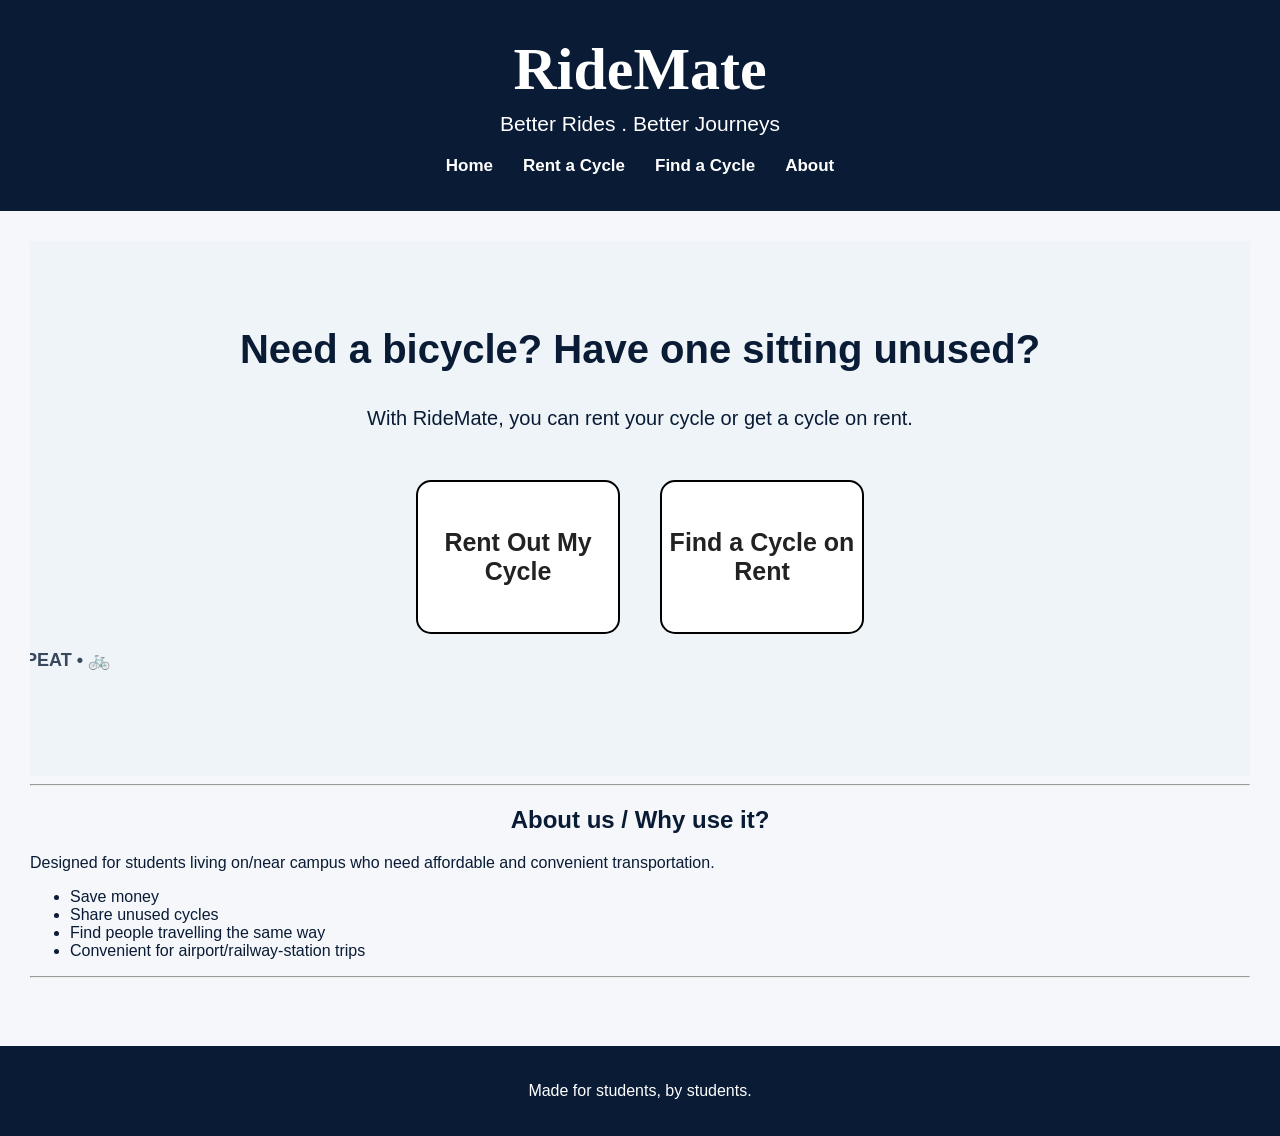
<file: index.html>
<!DOCTYPE html>
<html lang="en">
<head>
    <meta charset="UTF-8">
    <meta name="viewport" content="width=device-width, initial-scale=1.0">
    <title>RideMate</title>
    <link rel="stylesheet" href="style.css">
</head>
<body>
    <header id="homehead">
        <h1>RideMate</h1>
        <p>Better Rides . Better Journeys</p>
        <nav>
        <a href="#home">Home</a>
        <a href="Rent.html">Rent a Cycle</a>
        <a href="Find.html">Find a Cycle</a>
        <a href="#about">About</a>
    </nav>
    </header>
    <main>
    <section id="home">
        <h2>Need a bicycle? Have one sitting unused?</h2>
        <p>With RideMate, you can rent your cycle or get a cycle on rent.</p>
        <div class="options">
        <a href="Rent.html">Rent Out My Cycle</a>
        <a href="Find.html">Find a Cycle on Rent</a>
        </div>
        <marquee direction="right">
        🚲 RENT • RIDE • RETURN • REPEAT • 🚲
        </marquee>
    </section>
    <hr>
    <section id="about">
        <h2>About us / Why use it?</h2>

        <p>Designed for students living on/near campus who need affordable and convenient transportation.</p>
        <ul>
            <li>Save money </li>
            <li>Share unused cycles </li>
            <li>Find people travelling the same way</li>
            <li>Convenient for airport/railway-station trips</li>
        </ul>
    </section>
    <hr>
    </main>
    <footer>
        <p>Made for students, by students.</p>
        
    </footer>
</body>
</html>
</file>
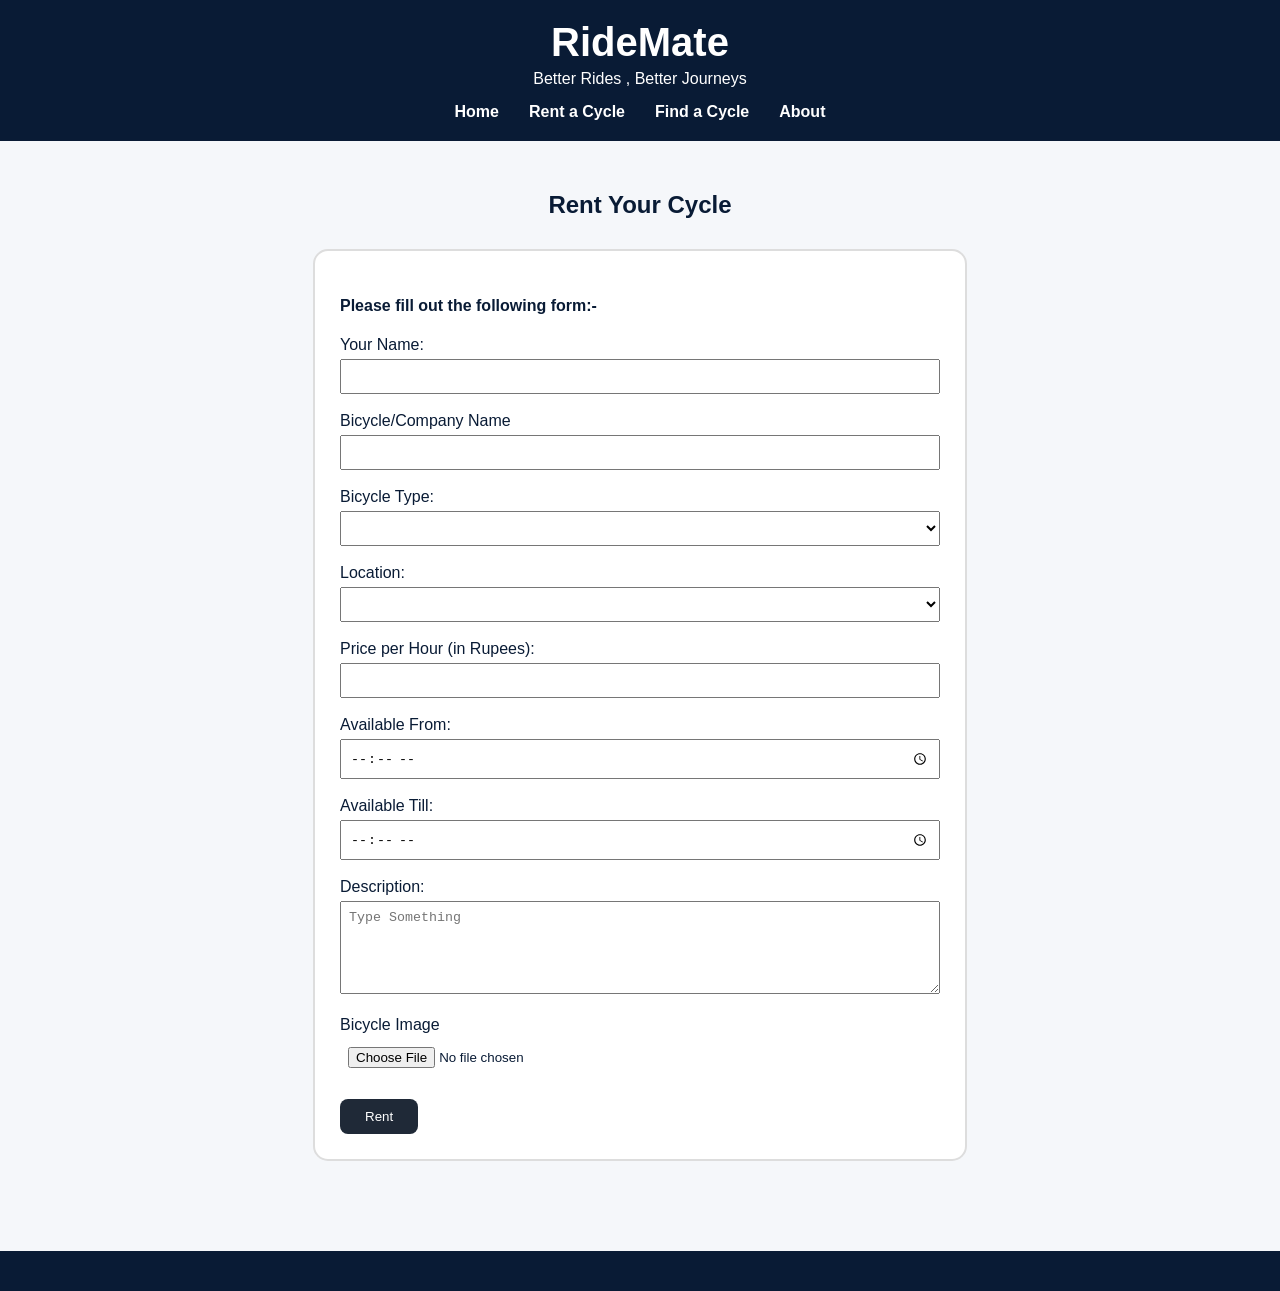
<file: Rent.html>
<!DOCTYPE html>
<html lang="en">
<head>
    <meta charset="UTF-8">
    <meta name="viewport" content="width=device-width, initial-scale=1.0">
    <title>Rent a Cycle - RideMate</title>
    <link rel="stylesheet" href="style.css">
</head>
<body>
    <header id="head">
        <h1>RideMate</h1>
        <p>Better Rides , Better Journeys</p>
        <nav>
        <a href="index.html">Home</a>
        <a href="Rent.html">Rent a Cycle</a>
        <a href="Find.html">Find a Cycle</a>
        <a href="index.html#about">About</a>
        </nav>
    </header>
    
    <main>
        <h2>Rent Your Cycle</h2>
        
        <section id="rent">
            
        <form>
            <h4>Please fill out the following form:-</h4>
            <label for="name">Your Name:</label>
            <br>
            <input type="text" id="name" required>
            <br><br>
            <label for="bicycle">Bicycle/Company Name</label>
            <br>
            <input type="text" id="bicycle">
            <br><br>
            <label for="type">Bicycle Type:</label>
            <br>
            <select id="type" required>
                <option></option>
                <option>Regular Bicycle</option>
                <option>Geared Bicycle</option>
                <option>Electric Bicycle</option>
            </select>
            <br><br>
            <label for="location">Location:</label>
            <br>
            <select id="location" required>
                <option></option>
                <option>Uniworld 1</option>
                <option>Uniworld 2</option>
                <option>Scaler School of Technology</option>
            </select>
            <br><br>
            <label for="price">Price per Hour (in Rupees):</label>
            <br>
            <input type="number" id="price" required>
            <br><br>
            <label for="time from">Available From:</label>
            <br>
            <input type="time" id="time from" required>
            <br><br>
            <label for="time till">Available Till:</label> 
            <br>
            <input type="time" id="time till" required>
            <br><br>
            <label for="description">Description:</label>
            <br>
            <textarea id="description" rows="5" cols="40" placeholder="Type Something"></textarea>
            <br><br>
            <label for="image">Bicycle Image</label>
            <br>
            <input type="file" id="image" >
            <br><br>
            <input type="submit" value="Rent">


        </form>
    </section>
    </main>
    <footer>

    </footer>
</body>
</html>
</file>
<file: style.css>
body {
    font-family: Arial, sans-serif;
    margin: 0;
    background-color: #f5f7fa;
    color: #091b35;
}

/*header for index page*/
#homehead {
    background-color: #091b35;
    color: white;
    padding: 35px 20px;
    text-align: center;
}

#homehead h1 {
    margin: 0;
    font-size: 60px;
    font-family: Georgia, serif;
}

#homehead p {
    margin: 8px 0 20px;
    font-size: 21px;
}

#homehead nav {
    display: flex;
    justify-content: center;
    gap: 30px;
}

#homehead nav a {
    color: white;
    text-decoration: none;
    font-weight: bold;
    font-size: 17px;
}

#homehead nav a:hover {
    transform: scale(1.1);
    text-shadow: 2px 2px 5px rgb(2, 171, 190);
}

marquee{
    font-size: 18px;
    font-weight: bold;
    color: #091b35cb;
}


/*header for remaining pages*/
#head {
    background-color: #091b35;
    color: white;
    padding: 20px;
    text-align: center;
}

#head h1 {
    margin: 0;
    font-size: 40px;
}

#head p {
    margin: 5px 0 15px;
}

#head nav {
    display: flex;
    justify-content: center;
    gap: 30px;
}

#head nav a {
    color: white;
    text-decoration: none;
    font-weight: bold;
}

#head nav a:hover {
    transform: scale(1.1);
    text-shadow: 2px 2px 5px rgb(2, 171, 190);
}

/*Hero Page */
#home{
    min-height: 55vh;
    padding-bottom: 30px;
    padding-top: 10px;

    display: flex;
    flex-direction: column;
    justify-content: center;
    align-items: center;

    text-align: center;

    background-color: #eef4f7;
}

#home h2 {
    font-size: 40px;
    margin-bottom: 15px;
    margin-top: 0px;

    animation: fadeUp 1s ease;
}

#home p {
    font-size: 20px;
    max-width: 600px;

    animation: fadeUp 1s ease 0.3s;
    animation-fill-mode: both;
}

main {
    padding: 30px;
}

h2 {
    text-align: center;
}

.options {
    display: flex;
    gap: 40px;
    justify-content: center;
    margin-top: 30px;
    animation: fadeUp 1s ease 0.6s;
    animation-fill-mode: both;
    margin-bottom: 15px;
}

.options a {
    height: 150px;
    width: 200px;
    font-size: 25px;
    font-weight: bold;

    display: flex;
    justify-content: center;
    align-items: center;

    text-align: center;
    text-decoration: none;

    border: 2px solid black;
    border-radius: 15px;

    background-color: white;
    color: #222;
}

.options a:hover {
    text-decoration: underline;
    box-shadow: 0px 0px 20px #091b35;
    transform: translateY(-8px) scale(1.03);
}

/*Cycle Cards for finding cycle on rent*/

.cycle-list {
    display: grid;
    grid-template-columns: repeat(3, 1fr);
    gap: 30px;
    max-width: 1000px;
    margin: 30px auto;
}

.cycle-card {
    background-color: white;
    border: 2px solid #ddd;
    padding: 20px;
    text-align: center;
    border-radius: 15px;
}

.cycle-card img {
    width: 100%;
    height: 150px;
    object-fit: cover;      /*This is because we set both height and width and all pictures have different proportions.*/
    border-radius: 10px;
}

.cycle-card h3 {
    margin-bottom: 10px;
}

.cycle-card p {
    margin: 8px;
}

.cycle-card button {
    padding: 10px 20px;
    border: none;
    border-radius: 8px;
    background-color: #1f2937;
    color: white;
    cursor: pointer;
}

.cycle-card button:hover {
    transform: scale(1.05);
}


/*CSS for Form*/

form {
    max-width: 600px;
    margin: 30px auto;
    padding: 25px;

    background-color: white;
    border: 2px solid #ddd;
    border-radius: 15px;
}

form input,
form select,
form textarea {
    margin-top: 5px;
    padding: 8px;
}

form input[type="text"],
form input[type="number"],
form input[type="time"],
form select,
form textarea {
    width: 100%;
    box-sizing: border-box;
}

form input[type="submit"] {
    padding: 10px 25px;
    background-color: #1f2937;
    color: white;
    border: none;
    border-radius: 8px;
    cursor: pointer;
}

form input[type="submit"]:hover {
    transform: scale(1.05);
}


/*Footer*/

footer {
    text-align: center;
    padding: 20px;
    margin-top: 30px;
    background-color: #091b35;
    color: white;
}
</file>
